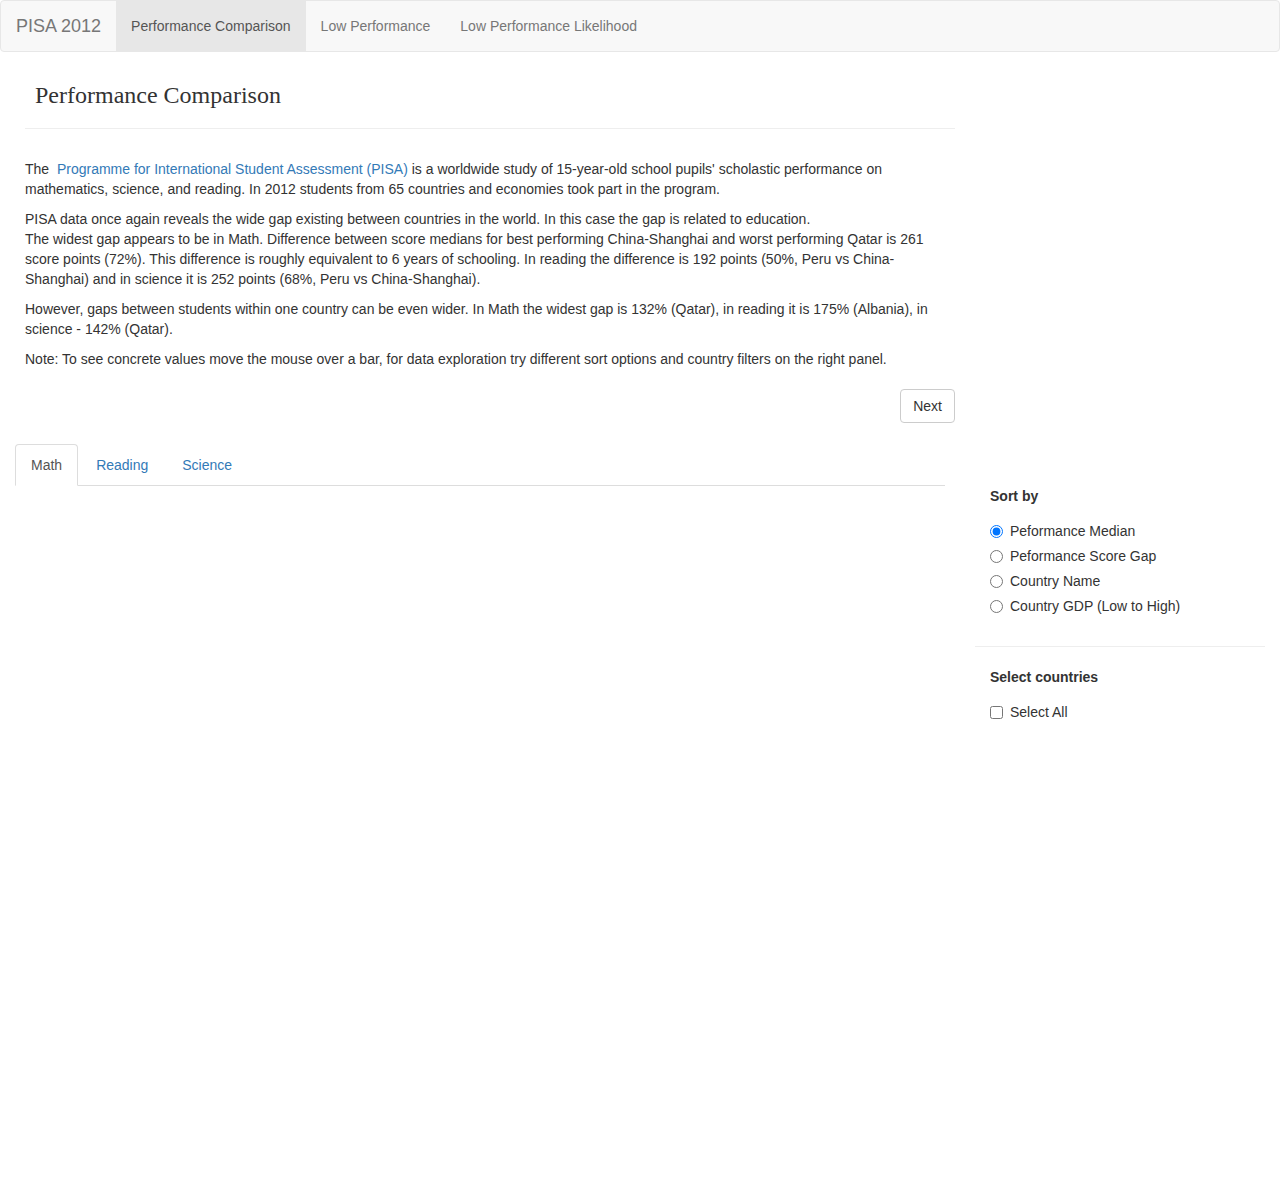
<file: index.html>
<!DOCTYPE html>
<html>
<meta charset="utf-8">


<head>
  <link rel="stylesheet" type="text/css" href="css/mystyle.css">

  <link rel="stylesheet" href="https://maxcdn.bootstrapcdn.com/bootstrap/3.3.7/css/bootstrap.min.css">
  <script src="https://ajax.googleapis.com/ajax/libs/jquery/1.12.4/jquery.min.js"></script>
  <script src="https://maxcdn.bootstrapcdn.com/bootstrap/3.3.7/js/bootstrap.min.js"></script>


</head>

<!-- <h3>Math Test Score</h3> -->

<body>

<div class="container-fluid">
<div class="row">
  <nav class="navbar navbar-default">
    <div class="container-fluid">
      <div class="navbar-header">
        <a class="navbar-brand" href="#">PISA 2012</a>
      </div>
    <ul class="nav navbar-nav">
      <li class="active"><a data-toggle="nav" href="index.html">Performance Comparison</a></li>
      <li><a data-toggle="nav" href="lp.html">Low Performance</a></li>
      <li><a data-toggle="nav" href="lp_analysis.html">Low Performance Likelihood</a></li>
    </ul>
  </div>
</nav>


</div>
<div class="row">
  <div class="col-sm-9 comment">
    <h3 class="page-title">Performance Comparison</h3>
    <hr>
</div>
</div>
<div class="row">
  <div class="col-sm-9 comment">
    <p> The <a href = "https://en.wikipedia.org/wiki/Programme_for_International_Student_Assessment">
      Programme for International Student Assessment (PISA)</a> is a worldwide
       study of 15-year-old school pupils' scholastic performance on mathematics,
        science, and reading. In 2012 students from 65 countries and economies
        took part in the program.
    </p>

    <p> PISA data once again reveals the wide gap existing between countries in the world.
      In this case the gap is related to education. <br>
      The widest gap appears to be in Math. Difference between score medians for
      best performing China-Shanghai and worst performing Qatar is 261 score points (72%).
      This difference is roughly equivalent to 6 years of schooling.
      In reading the difference is 192 points (50%, Peru vs China-Shanghai) and in
      science it is 252 points (68%, Peru vs China-Shanghai).
    </p>
    <p>  However, gaps between students within one country can be even wider. In Math
      the widest gap is 132% (Qatar), in reading it is 175% (Albania),
      in science - 142% (Qatar).
    </p>
  <p>
    Note: To see concrete values move the mouse over a bar, for data exploration try
    different sort options and country filters on the right panel.
  </p>

  </div>
</div>
<div class="row">
  <div class="col-sm-9 comment">
  <a class="btn btn-default right-btn" href="lp.html"> Next</a>
</div>
<div class="col-sm-3 comment">
</div>
</div>

<div class="row">
<div class="col-sm-9">
  <ul class="nav nav-tabs sbj">
    <li class="active">
      <a data-toggle="tab" href="#" onClick="render('MATH')"> Math</a>
    </li>
    <li><a data-toggle="tab" href="#" onClick="render('READ')"> Reading</a></li>
    <li><a data-toggle="tab" href="#" onClick="render('SCIE')"> Science</a></li>
  </ul>
</div>
</div>


<div class="row">
  <div class="col-sm-9">
    <svg class="chart"></svg>
  </div>
  <div class="col-sm-3">

  <div class="row">

  <div class="sorting">
  <label> Sort by </label>
  <div class="radio srt median">
    <label><input type="radio" name="optradio" onclick="change('median')" checked>
       Peformance Median
    </label>
  </div>
  <div class="radio srt range">
    <label><input type="radio" name="optradio" onclick="change('range')">
       Peformance Score Gap
    </label>
  </div>
  <div class="radio srt cname">
    <label><input type="radio" name="optradio" onclick="change('CNT')">
      Country Name
    </label>
  </div>
  <div class="radio srt gdp">
    <label><input type="radio" name="optradio" onClick="change('GDP')" >
      Country GDP (Low to High)
    </label>
  </div>
</div>



  </div>
  <hr>
  <div class="row">
    <div class="chb_countries">
      <label> Select countries </label>
      <div class="checkbox">
        <label><input type="checkbox" class="chbox_all" value=""  onClick="toggle(this)">
          Select All</label>

      </div>
    </div>
  </div>


  </div>
</div>
</div>


<!-- <script src="//d3js.org/d3.v4.min.js" charset="utf-8"></script> -->

<script src="//d3js.org/d3.v4.min.js" charset="utf-8"></script>
<script src="js/render.js" charset="utf-8"></script>


</body>
</html>
</file>
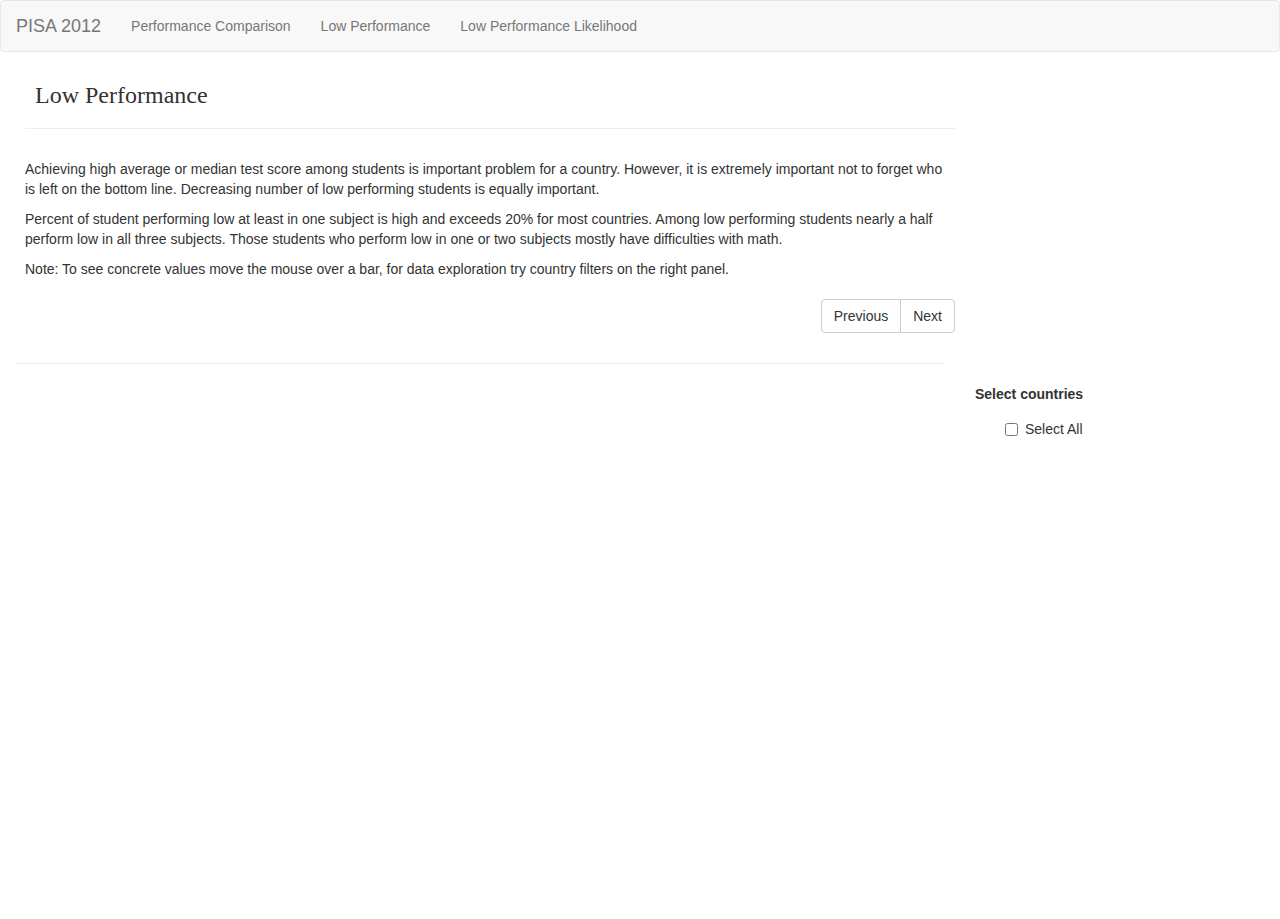
<file: lp.html>
<!DOCTYPE html>
<html>
<meta charset="utf-8">


<head>
  <link rel="stylesheet" type="text/css" href="css/mystyle.css">

  <link rel="stylesheet" href="https://maxcdn.bootstrapcdn.com/bootstrap/3.3.7/css/bootstrap.min.css">
  <script src="https://ajax.googleapis.com/ajax/libs/jquery/1.12.4/jquery.min.js"></script>
  <script src="https://maxcdn.bootstrapcdn.com/bootstrap/3.3.7/js/bootstrap.min.js"></script>


</head>

<body>

<div class="container-fluid">

<div class="row">
  <nav class="navbar navbar-default">
    <div class="container-fluid">
      <div class="navbar-header">
        <a class="navbar-brand" href="#">PISA 2012</a>
      </div>
    <ul class="nav navbar-nav">
      <li><a href="index.html">Performance Comparison</a></li>
      <li><a href="lp.html">Low Performance</a></li>
      <li><a href="lp_analysis.html">Low Performance Likelihood</a></li>
    </ul>
  </div>
</nav>


</div>
<div class="row">
  <div class="col-sm-9 comment">
      <h3 class="page-title">Low Performance</h3>
      <hr>
</div>
</div>



<div class="row">
  <div class="col-sm-9 comment">
    <p> Achieving high average or median test score among students is important
      problem for a country. However, it is extremely important not to forget who is left on
      the bottom line. Decreasing number of low performing students is equally
      important.
    </p>
<p>
      Percent of student performing low at least in one subject is high and exceeds
      20% for most countries. Among low performing students nearly a half perform
      low in all three subjects. Those students who perform low in one or two
      subjects mostly have difficulties with math.
</p>
      <p>
        Note: To see concrete values move the mouse over a bar, for data exploration try
        country filters on the right panel.
      </p>

  </div>
</div>

<div class="row">
<div class="col-sm-9 comment">
<div class="btn-group right-btn">
  <a class="btn btn-default left-btn" href="index.html"> Previous</a>
  <a class="btn btn-default right-btn" href="lp_analysis.html"> Next</a>
</div>
</div>
</div>

<div class="row">
  <div class="col-sm-9">
    <hr>
</div>
</div>



<div class="row">
  <div class="col-sm-9">
    <svg class="chart"></svg>
  </div>
  <div class="col-sm-3">
    <label> Select countries </label>
    <div class="chb_countries">
      <div class="checkbox">
        <label><input type="checkbox" class="chbox_all" value=""  onClick="toggle(this)">
          Select All</label>
      </div>
    </div>

  </div>
</div>
</div>



<script src="//d3js.org/d3.v4.min.js" charset="utf-8"></script>
<!-- <script src="//d3js.org/d3.v3.min.js" charset="utf-8"></script> -->
<script src="js/lperf.js" charset="utf-8"></script>


</body>
</html>
</file>
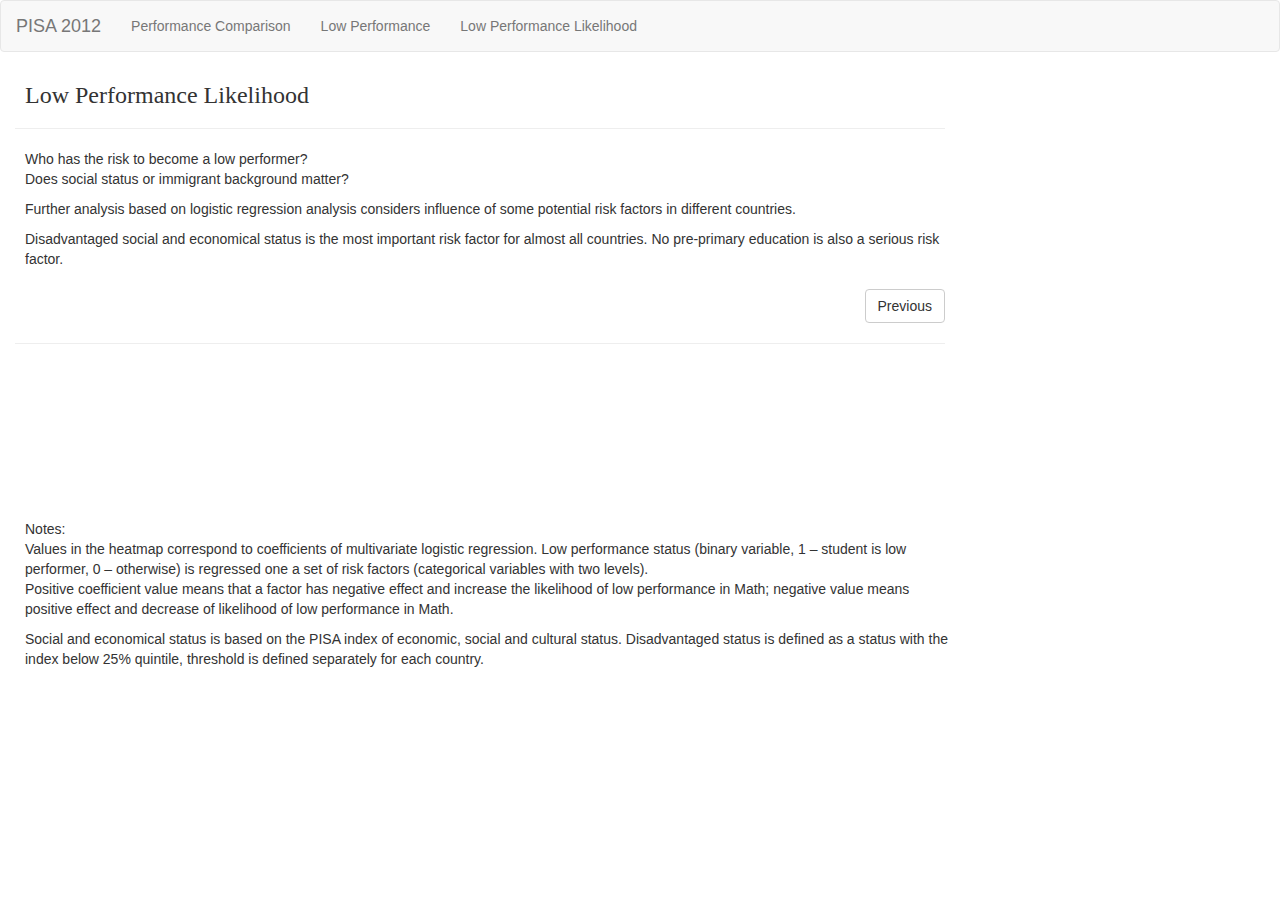
<file: lp_analysis.html>
<!DOCTYPE html>
<html>
<meta charset="utf-8">


<head>
  <link rel="stylesheet" type="text/css" href="css/mystyle.css">

  <link rel="stylesheet" href="https://maxcdn.bootstrapcdn.com/bootstrap/3.3.7/css/bootstrap.min.css">
  <script src="https://ajax.googleapis.com/ajax/libs/jquery/1.12.4/jquery.min.js"></script>
  <script src="https://maxcdn.bootstrapcdn.com/bootstrap/3.3.7/js/bootstrap.min.js"></script>


</head>

<body>

<div class="container-fluid">
<div class="row">
  <nav class="navbar navbar-default">
    <div class="container-fluid">
      <div class="navbar-header">
        <a class="navbar-brand" href="index.html">PISA 2012</a>
      </div>
    <ul class="nav navbar-nav">
      <li><a href="index.html">Performance Comparison</a></li>
      <li><a href="lp.html">Low Performance</a></li>
      <li><a href="lp_analysis.html">Low Performance Likelihood</a></li>
    </ul>
  </div>
</nav>


</div>

<!-- <div class="row">

  <ul class="nav nav-tabs">
    <li><a href="#" onClick=""> Math</a></li>
    <li><a href="#" onClick=""> Reading</a></li>
    <li><a href="#" onClick=""> Science</a></li>
  </ul>
</div> -->

<div class="row">
  <div class="col-sm-9">
      <h3 class="page-title">Low Performance Likelihood</h3>
      <hr>
</div>
</div>

<div class="row">
  <div class="col-sm-9 comment">
    <p>Who has the risk to become a low performer?<br>
      Does social status or immigrant background matter? <br>
    </p>
    <p>
      Further analysis based on logistic regression analysis considers influence
      of some potential risk factors in different countries.
      </p>
      <p>
        Disadvantaged social and economical status is the most important risk factor
        for almost all countries. No pre-primary education is also a serious risk factor.  
      </p>
  </div>
</div>

<div class="row">
  <div class="col-sm-9">
    <a class="btn btn-default right-btn" href="lp.html"> Previous</a>
</div>
</div>

<div class="row">
  <div class="col-sm-9">
    <hr>
</div>
</div>


<div class="row">
  <div class="col-sm-9">
    <svg class="chart main"></svg>
  </div>
  <div class="col-sm-3">
    <svg class="chart right"></svg>


  </div>
</div>

<div class="row">
  <div class="col-sm-9 comment">
    <p> Notes:<br>
      Values in the heatmap correspond to coefficients of multivariate logistic
      regression. Low performance status (binary variable, 1 – student is low
      performer, 0 – otherwise) is regressed one a set of risk factors (categorical
      variables with two levels). <br>
      Positive coefficient value means that a factor has negative effect and
      increase the likelihood of low performance in Math; negative value means
      positive effect and decrease of likelihood of low performance in Math.
    </p>
    <p>
      Social and economical status is based on the PISA index of economic,
      social and cultural status. Disadvantaged status is defined as a status
      with the index below 25% quintile, threshold is defined separately for
      each country.

  </p>
  </div>
</div>


</div>


<!-- <script src="//d3js.org/d3.v4.min.js" charset="utf-8"></script> -->

<script src="//d3js.org/d3.v4.min.js" charset="utf-8"></script>
<script src="js/lp_analysis.js" charset="utf-8"></script>


</body>
</html>
</file>
<file: css/mystyle.css>
/*.bar:hover {
  fill: yellow;
  opacity: 0.3;
}*/


.axis text {
  font: 12px sans-serif;
  fill: #4F4F4F;
}

.axis path,
.axis line {
  fill: none;
  stroke: #000;
  shape-rendering: crispEdges;
}

.axis.feature path,
.axis.feature line {
  fill: none;
  display: none;
  stroke: none;
}


.x.axis path {
  display: none;
}

.leg-axis path,
.leg-axis tick,
.leg-axis line {
    display: none;
    fill: none;
  	stroke: none;
  }


/*button {
    margin: 0 7px 0 0;
    background-color: #f5f5f5;
    border: 1px solid #dedede;
    border-top: 1px solid #eee;
    border-left: 1px solid #eee;

    font-size: 12px;
    line-height: 130%;
    text-decoration: none;
    font-weight: bold;
    color: #565656;
    cursor: pointer;
}*/

.comment
{
    margin: 0px 10px 10px 10px;
}

.container
{
     text-align: left;
}
.left-div
{
     display: inline-block;
     /*max-width: 1000px;*/
     vertical-align: top;
}
.right-div
{
     display: inline-block;
     max-width: 150px;
}

.line {
  fill: none;
  stroke: steelblue;
  stroke-width: 1.5px;
}

.legend {
  margin: 10px 10px 10px 10px;
}

.chb_countries {
  height: 500px;
  overflow:auto;
  margin: 0px 20px 10px 30px;

}

div.sorting {
  margin: 0px 20px 10px 30px;

}

div.tooltip {
    position: absolute;
    text-align: start;
    width: 160px;
    height: 70px;
    padding: 2px;
    font: 12px sans-serif;
    background: lightsteelblue;
    border: 0px;
    border-radius: 8px;
    pointer-events: none;
}

/*.chartTitle {
  font-family: Georgia, serif;

}*/


.chartTitle {
	      font-size: 2.3rem;
	      fill: #4F4F4F;
	      font-weight: 300;
	      text-anchor: middle;
        font-family: Georgia, serif;
	    }

.chartsubTitle {
  font-size: 1.3rem;
  fill: #AAAAAA;
  font-weight: 300;
  text-anchor: middle;
  font-family: Georgia, serif;
}

.country.label {
  font-family: Georgia, serif;
  fill: #4F4F4F;
  font-size: 1.8rem;
  font-weight: 300;
  text-anchor: middle;
}

.axisTitle {
  font-family: Georgia, serif;
  fill: #AAAAAA;
  font-weight: 300;
  font-size: 1.3rem;
}

.legendTitle {
  fill: #AAAAAA;
}

.right-btn {
    float: right;
}

.page-title {
  margin: 10px 0px 15px 10px;
  font-family: Georgia, serif;
}
</file>
